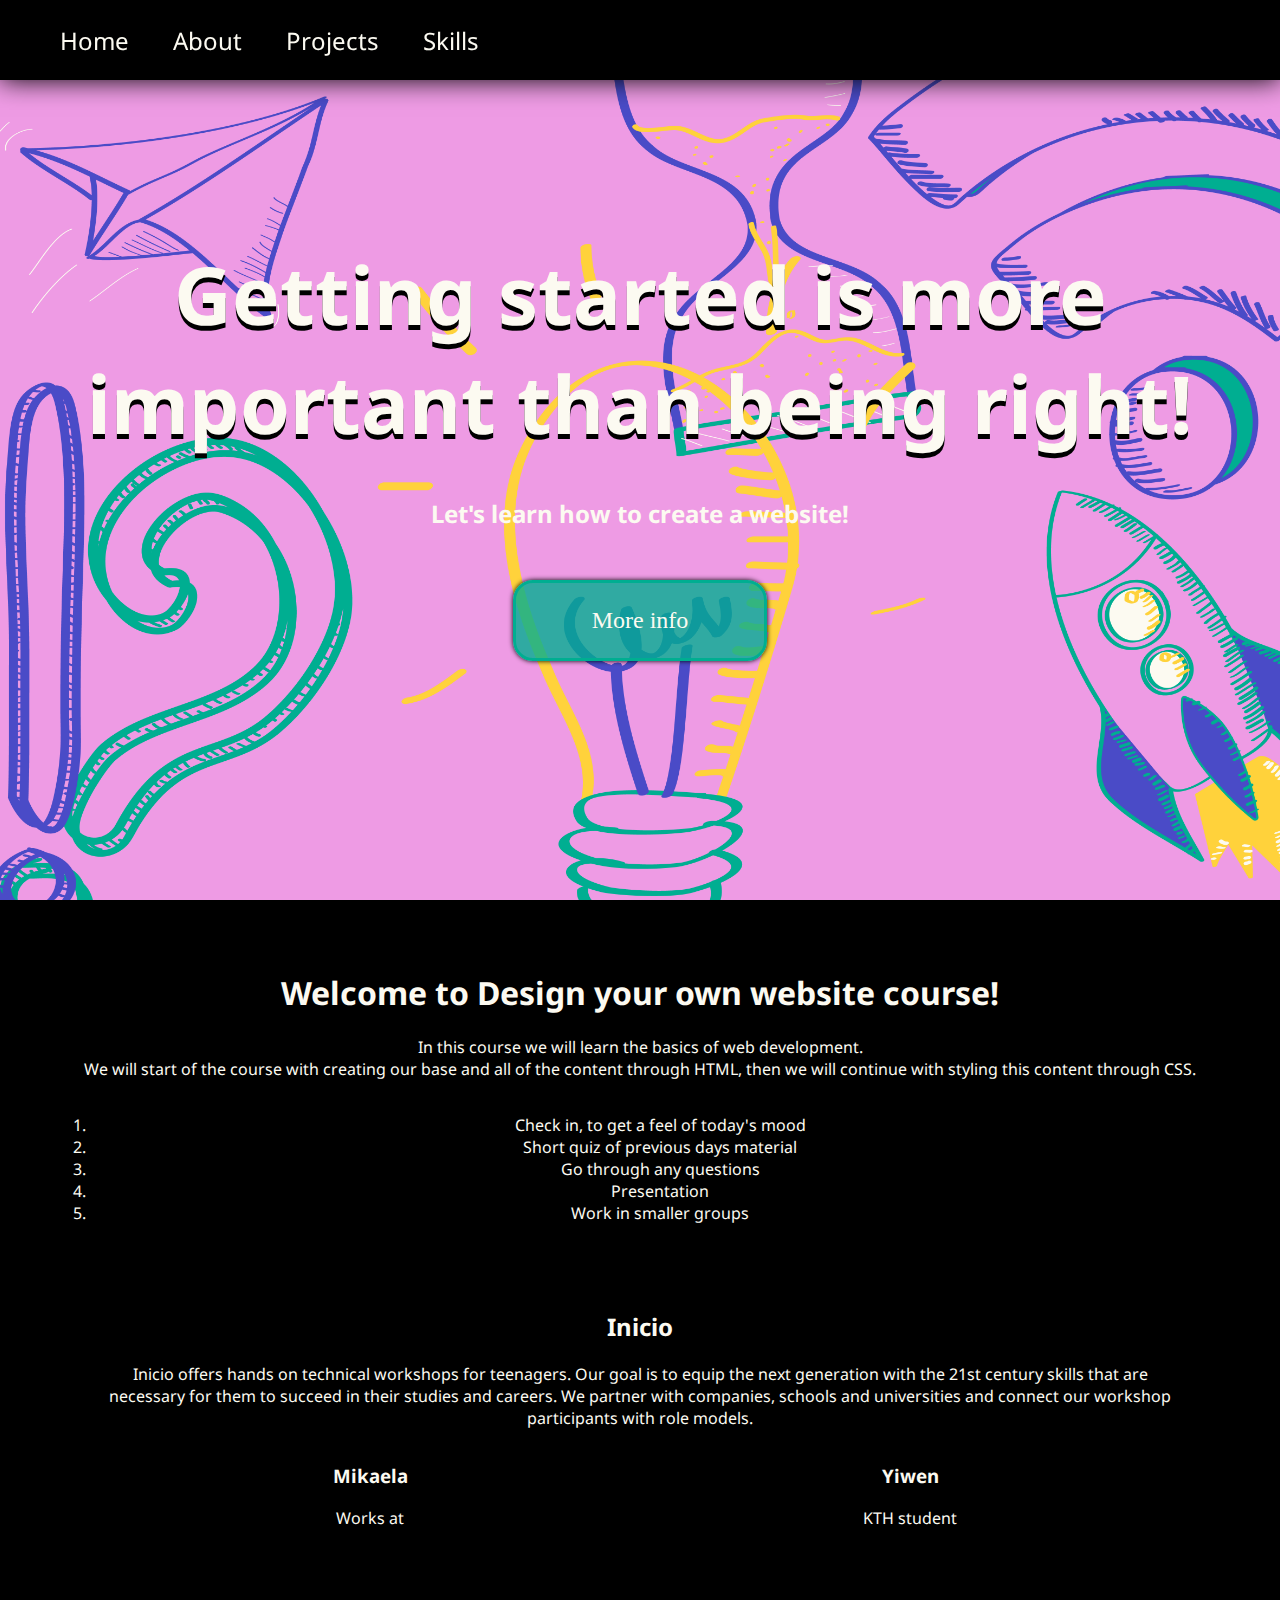
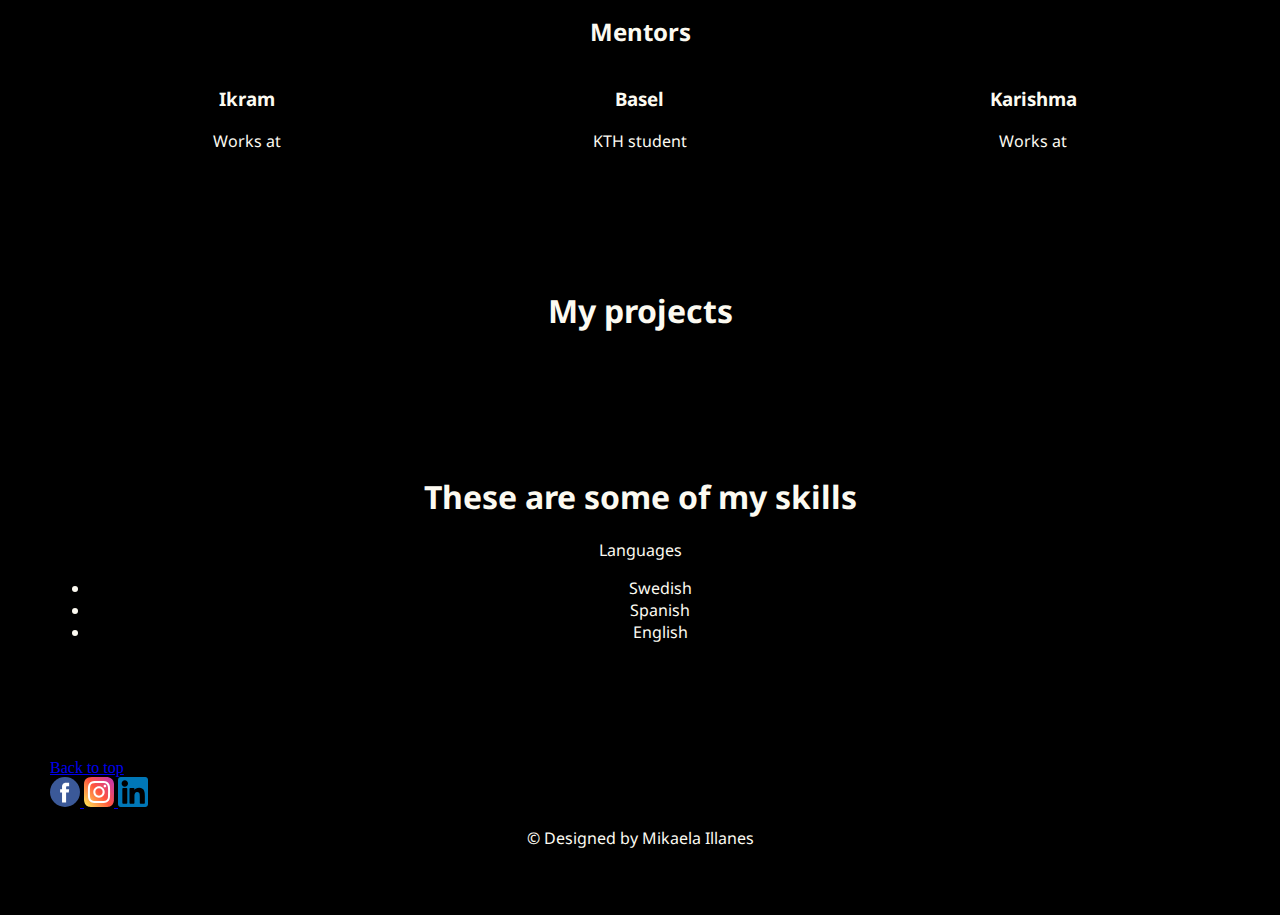
<file: index.html>
<!DOCTYPE html>
<html>
    <head>
        
        <title>Mikaela Illanes</title>
        <meta charset="utf-8">
        <link rel="stylesheet" href="style.css" type="text/css">
        
    </head>
    <body id="top">

        <!--Menu with some effects-->
        <header>
            <nav class="nav" id="nav">
                <ul>
                    <li><a href="#home" >Home</a></li>
                    <li><a href="#about" class="active">About</a></li>
                    <li><a href="#projects">Projects</a></li>
                    <li><a href="#skills">Skills</a></li>
                </ul>
            </nav>
        </header>
        
        <section id="home" class="home hero">
            <div class="hero-inner">
                <!--Image that fills the top with text above-->
                <h1 class="quote">Getting started is more important than being right!</h1>
                <h2>Let's learn how to create a website!</h2>
                <a href="#about" class="btn"> More info</a>
            </div>    
        </section>
        
        <section id="about" class="about">
            <!--How to work with text in different ways-->
            <h1>Welcome to Design your own website course!</h1>
            <p>In this course we will learn the basics of web development.<br>
            We will start of the course with creating our base and all of the content through HTML, then we will continue with styling this content through CSS. </p>
            <ol>
                This will be the set up of each class:
                <li>Check in, to get a feel of today's mood</li>
                <li>Short quiz of previous days material</li>
                <li>Go through any questions</li>
                <li>Presentation</li>
                <li>Work in smaller groups</li>
            </ol>
            <div class="section">
                <h2>Inicio</h2>
                <p>Inicio offers hands on technical workshops for teenagers. Our goal is to equip the next generation with the 21st century skills that are necessary for them to succeed in their studies and careers. We partner with companies, schools and universities and connect our workshop participants with role models.</p>
                <div class="flex-container">
                    <div class="column-2">
                        <h3>Mikaela</h3>
                        <p>Works at</p>
                    </div>
                    <div class="column-2">
                        <h3>Yiwen</h3>
                        <p>KTH student</p>
                    </div>
                </div>
            </div>
            <div>
                <h2>Mentors</h2>
                <div class="flex-container">

                    <div class="column">
                        <h3>Ikram</h3>
                        <p>Works at</p>
                    </div>
                    <div class="column">
                        <h3>Basel</h3>
                        <p>KTH student</p>
                    </div>
                    <div class="column">
                        <h3>Karishma</h3>
                        <p>Works at</p>
                    </div>
                </div>
            </div>
            
        </section>
        
        <section id="projects" class="projects">
            <!--Under projects try to work out image grid and add a video-->
            <h1>My projects</h1>
            
          <!--  <iframe width="750" height="500" src="images/Session%202%20copy.mp4" frameborder="0" allow="accelerometer; autoplay; encrypted-media; gyroscope; picture-in-picture" allowfullscreen></iframe>-->

        </section>
        
        <section id="skills" class="skills">
            <!--Use Lists to define your skills-->
            <h1>These are some of my skills</h1>
            <p>Languages</p>
            <ul class="center">
                <li>Swedish</li>
                <li>Spanish</li>
                <li>English</li>
            </ul>
        </section>
        
        <footer>
                <!--Social media tags and contact info-->
                <a href="#top"> Back to top </a>
            <div class="social">
                <a href="https://www.facebook.com/meetinicio">
                    <img src="images/facebook.svg" alt="facebook icon" width="30px">
                </a>
                <a href="https://www.instagram.com/meetinicio/">
                    <img src="images/instagram.svg" alt="instagram icon" width="30px">
                </a>
                <a href="https://www.linkedin.com/in/inicio_org/">
                    <img src="images/linkedin.svg" alt="linkedin icon" width="30px">
                </a>
        </div>
                <p>© Designed by Mikaela Illanes</p>
            </footer>
        
    
    </body>
</html>
</file>
<file: style.css>
/**@import url('https://fonts.googleapis.com/css2?family=Noto+Sans:wght@700&display=swap');**/
@import url('https://fonts.googleapis.com/css2?family=Noto+Sans:wght@400;700&display=swap');


body {
    margin: 0;
    background-color: black;
    background-attachment: fixed;
    
}
h1, h2, h3, p, li {
    color: #FCFAF1;
    font-family: 'Noto Sans', sans-serif;
    text-align: center;
    
}
p{
    color: #FCFAF1;
   
}
header{
    background-color: black;
    position: fixed;
    top: 0;
    left: 0;
    right: 0;
    height: 80px;
    display: flex;
    align-items: center;
    box-shadow: 0 0 25px 0 black;

}
/*header * means any element inside of the header block*/
header *{
    display: inline;
}

header li {
    margin: 20px;
}

header li a{
    color: #FCFAF1;
    text-decoration: none;
    font-size: 24px;
}


/*
.nav{
    
    overflow: hidden;
    background-color: black;
    position: fixed;
    
}

.nav a {
    display: inline-block;
    color: white;
    text-align: left;
    padding: 20px;
    text-decoration: none;
    font-size: 24px;
}

.nav a:hover {
    background-color: #4A4BC7;
    color: #EBE9E4;
}

.nav a.active {
    background-color: #4A4BC7;
    color: #EBE9E4;
}*/
.section {
    padding: 50px;
}
.center{
    text-align: center;
}
.flex-container {
    display: flex;
    height: 100px;
    flex-grow: 1;
    align-items: center;
}

.column{
    float: left;
    width: 33.33%;
}
.column-2{
    float: left;
    width: 50%;
}
.hero{
    
    /*sizing using viewport so that the image adapts to the browsers size*/
    width: 100vw;
    height: 100vh;
    
    /*flex-box stuff*/
    display:flex;
    justify-content: center;
    align-items: center;
    
    /*text style*/
    text-align: center;
    color: #FCFAF1;
    
        /* Background styles*/
    background-image:url(images/collection%20copy.png);
    background-size: cover;
    background-position: center center;
    background-repeat: no-repeat;
    background-attachment: fixed;
}

.hero h1{
    font-size: 5em;
    
    /* let's fix the space between heading 1 and 2*/
    margin-top: 0;
    margin-bottom: 0.5em;
    
    text-shadow: 0 5px 0 black;
}

.hero .btn{
    display: block;
    width: 200px;
    
    padding: 1em;
    margin-top: 50px;
    margin-left: auto;
    margin-right: auto;
    
    color: #FCFAF1;
    text-decoration: none;
    font-size: 1.5em;
    
    border: 3px solid #00ae91;
    border-radius: 20px;
    
    background-color: rgba(0, 174, 145, 0.8);
    box-shadow: 0 0 5px 0 black;
}

.quote {
    font-size: 100px;
    color: #FCFAF1;
    background: inherit;
    }
    
/*.home {
    background-image: url(images/collection%20copy.png);
    background-color: #4A4BC7;
    background-size: cover;
    
}*/


.about {
    
    padding: 50px
    
}

.projects {
    padding: 50px;
}

.skills {
    padding: 50px
}

footer {
    padding: 50px
}
</file>
